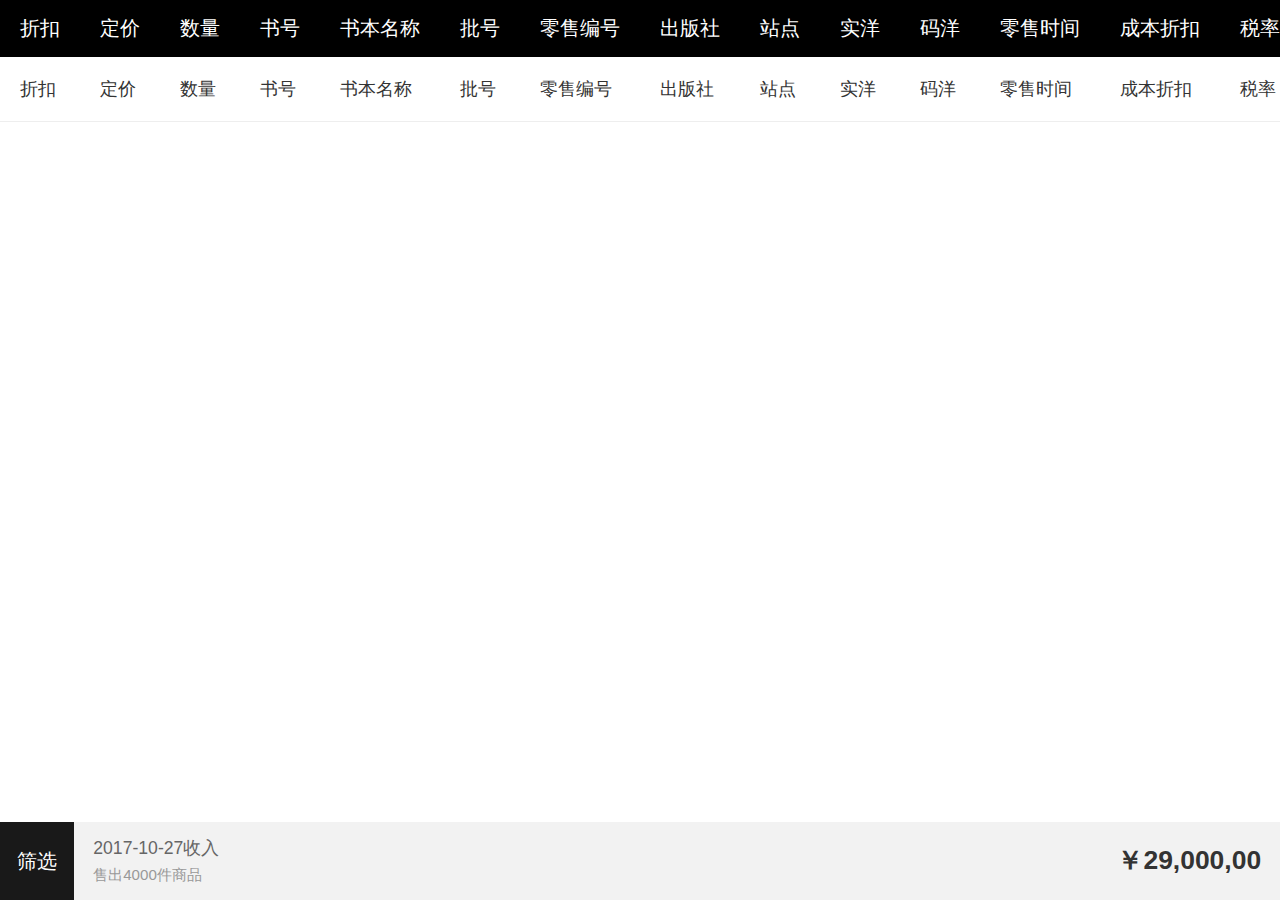
<file: web/index.html>
<html>
<head>
<meta name="Generator" content="ECSHOP v2.7.3" />
<meta charset="utf-8" />
	<title>web</title>
	<meta name="viewport" content="width=device-width, initial-scale=1.0, maximum-scale=1.0, user-scalable=0" />
	<meta name="apple-mobile-web-app-capable" content="yes" />
	<meta name="apple-mobile-web-app-status-bar-style" content="black" />
	<meta name="format-detection" content="telephone=no" />
	<link href="css/style.css" rel="stylesheet" type="text/css" />
	<script type="text/javascript" src="js/jquery-1.9.1.min.js"></script>
</head>
<body>
	<style type="text/css">
		.page,body,html {width: calc(100vw); height: calc(100vh); overflow: hidden; position: relative;}
		body{background-color: #212639;color: #fff;}
		table {border-collapse: collapse; border-spacing: 0; }
		.c-3{color: #333}
		.c-6{color: #666}
		.c-9{color: #999}
		.clearfix:after {content: "."; display: block; height: 0; clear: both; visibility: hidden;}
		.global-flex{display:-webkit-box;display:-webkit-flex;display:flex}
		.global-flex_item{-webkit-box:1;-webkit-flex:1;flex: 1}
		.topnav{text-align: center;background-color: rgba(0, 0, 0, 1)}
		.topnav li{font-size: .16rem;height: .44rem;line-height: .44rem;color: #999}
		.topnav li.active{color: #fff;position: relative;}
		.topnav li.active:after{content: ""; position: absolute; bottom: 0; width: 100%; height: .01rem; background: #fff; left: 0;}

		.top-contents{height: calc(100vh - .44rem);position: relative;overflow: hidden;}
		.top-content_list{z-index: 1;position: absolute;top: 0;left: 0;height: 100%;width: 100%;overflow-y: auto;overflow-x: hidden;transition-duration: .3s;-webkit-overflow-scrolling: touch;}
		.translateX-100{transform:translateX(100%) translateZ(0);text-align: center}
		/*详情*/
		.details,.grids{background: #323C48}

		.details-header{height: .5rem;line-height: .5rem;border-bottom: 1px solid #999;margin: 0 .1rem}
		.details-header_text{float: left;}
		.details-header_nav{float: right;text-align: center;}
		.details-header_nav li{width: .6rem;float: left;color: #999;position: relative;}
		.details-header_nav li.active{color: rgb(250, 158, 35);}
		.details-header_nav li.active:after{content: ""; position: absolute; bottom: -.01rem; width: 100%; height: .02rem; background: rgb(250, 158, 35); left: 0;}
		.details-content .info{position: relative;height: .73rem;display:-webkit-box;display:-webkit-flex;display:flex;align-items: center;padding: 0 .1rem}
		.details-content .info+.info:after{content: " "; position: absolute; left: 0; top: 0; right: 0; height: 1px; border-top: 1px solid #212639;  -webkit-transform-origin: 0 0; transform-origin: 0 0; -webkit-transform: scaleY(0.5); transform: scaleY(0.5); left: 0; z-index: 2;}
		.details-content .info-left{-webkit-box:1;-webkit-flex:1;flex: 1}
		.details-content .info-left p+p{margin-top: .1rem}
		.details-content .info-price{font-size: .21rem;font-weight: 700;position: relative;padding-right: .3rem}
		.details-content .info-price:after{content: " "; height: .1rem; width: .1rem; border-width: .01rem .01rem 0 0; border-color: #fff; border-style: solid; position: absolute; right: .05rem; top: 50%; -webkit-transform: translateY(-50%) rotate(45deg); transform: translateY(-50%) rotate(45deg);}
		.details-content_c a{margin-top: .01rem}

		/*金额*/
		.grids{text-align: center;margin:.2rem 0}
		.grids li{width: 50%;float: left;padding: .15rem 0;position: relative;}
		.grids li:nth-child(2n):after{content: " "; position: absolute; bottom: 0; top: 0;left: 0;  height: 200%; width: .01rem; background: #212639; -webkit-transform-origin: 0 0; transform-origin: 0 0; -webkit-transform: scaleY(0.5); transform: scaleY(0.5);  z-index: 2;}
		.grids li:nth-child(1):before,.grids li:nth-child(2):before{content: " "; position: absolute; bottom: 0; left: 0; height: .01rem; width: 200%; background: #212639; -webkit-transform-origin: 0 0; transform-origin: 0 0; -webkit-transform: scaleY(0.5); transform: scaleY(0.5); z-index: 2;}
		.grids-title{}
		.grids-price{font-size: .2rem;margin:.1rem 0;}
		.grids-sales{font-size: .12rem;color: #999}
		
		/*总计*/
		.total{text-align: center;margin-top: .3rem}
		.total-title{font-size: .16rem}
		.total-price{font-size: .34rem;margin: .1rem 0;}
		.total-sales{color: #999}


		/**/
		.content{background: url(images/book.jpg) no-repeat center;background-size: cover;}
		.content_c{background-color: rgba(60,51,70,.9);padding-top: .15rem}
		.content-top{padding:0 .15rem;align-items: center;}
		.change-date{border: 1px solid; padding: .02rem .06rem; border-radius: .2rem;}
	</style>
	<div class="page">
		<ul class="topnav global-flex">
			<li class="global-flex_item active">收入</li>
			<li class="global-flex_item">支出</li>
			<li class="global-flex_item">毛利</li>
			<li class="global-flex_item">码洋</li>
		</ul>
		
		<div class="top-contents">
			<div class="top-content_list">
				<div class="content">
					<div class="content_c">
						<div class="content-top clearfix global-flex">
							<span class="global-flex_item">截止2017/10/27成本情况</span>
							<span class="change-date">切换时间</span>
						</div>
						<div class="total">
							<p class="total-title">累计成本总金额（元）</p>
							<p class="total-price">591,090.00</p>
							<p class="total-sales">总销量5000 平均单商品成本118.2元</p>
						</div>

						<div class="">

						</div>
					</div>
				</div>

				<ul class="grids clearfix">
					<li>
						<p class="grids-title">现金-成本（元）</p>
						<p class="grids-price">190,500.00</p>
						<p class="grids-sales">售出4000件商品</p>
					</li>
					<li>
						<p class="grids-title">汇款-毛利（元）</p>
						<p class="grids-price">190,500.00</p>
						<p class="grids-sales">售出4000件商品</p>
					</li>
					<li>
						<p class="grids-title">支付宝-毛利（元）</p>
						<p class="grids-price">190,500.00</p>
						<p class="grids-sales">售出4000件商品</p>
					</li>
					<li>
						<p class="grids-title">微信-毛利（元）</p>
						<p class="grids-price">190,500.00</p>
						<p class="grids-sales">售出4000件商品</p>
					</li>
				</ul>

				<div class="details ">
					<div class="details-header clearfix">
						<div class="details-header_text">截止时间<span class="date">2017-10-27</span></div>
						<ul class="details-header_nav">
							<li class="active">简表</li>
							<li>详表</li>
						</ul>
					</div>
					<div class="details-content">
						<div class="details-content_c">
							<a href="" class="info">
								<div class="info-left">
									<p class="title">2017-10-27售出码洋额</p>
									<p>售出3200件商品</p>
								</div>
								<p class="info-price">￥29.000.00</p>
							</a>
							<a href="" class="info">
								<div class="info-left">
									<p class="title">2017-10-27售出码洋额</p>
									<p>售出3200件商品</p>
								</div>
								<p class="info-price">￥29.000.00</p>
							</a>
						</div>
						<div class="details-content_c ">
							
						</div>
					</div>
				</div>
			</div>
			<div class="top-content_list translateX-100">
				2
				<div class="content">
					<div class="content_c">
						<div class="content-top clearfix global-flex">
							<span class="global-flex_item">截止2017/10/27成本情况</span>
							<span class="change-date">切换时间</span>
						</div>
						<div class="total">
							<p class="total-title">累计成本总金额（元）</p>
							<p class="total-price">591,090.00</p>
							<p class="total-sales">总销量5000 平均单商品成本118.2元</p>
						</div>

						<div class="">

						</div>
					</div>
				</div>
			</div>
			<div class="top-content_list translateX-100">
				3
				<div class="content">
					<div class="content_c">
						<div class="content-top clearfix global-flex">
							<span class="global-flex_item">截止2017/10/27成本情况</span>
							<span class="change-date">切换时间</span>
						</div>
						<div class="total">
							<p class="total-title">累计成本总金额（元）</p>
							<p class="total-price">591,090.00</p>
							<p class="total-sales">总销量5000 平均单商品成本118.2元</p>
						</div>

						<div class="">

						</div>
					</div>
				</div>
			</div>
			<div class="top-content_list translateX-100">
				4
				<div class="content">
					<div class="content_c">
						<div class="content-top clearfix global-flex">
							<span class="global-flex_item">截止2017/10/27成本情况</span>
							<span class="change-date">切换时间</span>
						</div>
						<div class="total">
							<p class="total-title">累计成本总金额（元）</p>
							<p class="total-price">591,090.00</p>
							<p class="total-sales">总销量5000 平均单商品成本118.2元</p>
						</div>

						<div class="">

						</div>
					</div>
				</div>
			</div>
		</div>

	</div>
	

	<!-- 详情页面样式 -->
	<style type="text/css">
	.details-page{position: absolute;left: 0;width: 100%;height: 100%;top: 0;background: #fff;z-index: 9}
	.details-page .details-content{height: calc(100% - .62rem); width: 100%; overflow: auto;-webkit-overflow-scrolling: touch;}
	.details-content_table{white-space: nowrap;}
	.details-content_table thead{background-color: rgba(0, 0, 0, 1);}
	.details-content_table thead th{color: #fff;font-size: .16rem;font-weight: 400;padding: 15px 20px;}
	.details-content_table td{color: #333;font-size: .14rem;padding:20px;}
	.details-content_table tbody tr{border-bottom:1px solid #eee;}
	.details-page .details-footer{height: .62rem;position:relative;background-color: rgba(242, 242, 242, 1);}
	.details-page .footer-screening{line-height: .62rem;color: #fff;width: .59rem;background-color: rgba(0, 0, 0, 0.898039215686275);text-align: center;font-size: .16rem}
	.details-page .footer-details{align-items: center;padding:0 .15rem;}
	.details-page .footer-price{font-size: .21rem;font-weight: 700;color: #333}
	.details-page .sales{font-size: .12rem;margin-top: .05rem}
	</style>

	

	<!-- 详情页面 -->
	<div class="details-page ">
		
		<div class="details-content c-3">
			<div class="details-content_c">
				<table class="details-content_table">
					<thead>
						<tr>
							<th>折扣</th>
							<th>定价</th>
							<th>数量</th>
							<th>书号</th>
							<th>书本名称</th>
							<th>批号</th>
							<th>零售编号</th>
							<th>出版社</th>
							<th>站点</th>
							<th>实洋</th>
							<th>码洋</th>
							<th>零售时间</th>
							<th>成本折扣</th>
							<th>税率</th>
							<th>库房</th>
							<th>商品类别</th>
							<th>总库存</th>
							<th>费用</th>
							<th>结算实洋</th>
							<th>主货源</th>
							<th>不含税实洋</th>
							<th>税额</th>
							<th>不含税成本</th>
							<th>成本</th>
							<th>毛利</th>
						</tr>
					</thead>
					<tbody>
						<tr>
							<td>折扣</td>
							<td>定价</td>
							<td>数量</td>
							<td>书号</td>
							<td>书本名称</td>
							<td>批号</td>
							<td>零售编号</td>
							<td>出版社</td>
							<td>站点</td>
							<td>实洋</td>
							<td>码洋</td>
							<td>零售时间</td>
							<td>成本折扣</td>
							<td>税率</td>
							<td>库房</td>
							<td>商品类别</td>
							<td>总库存</td>
							<td>费用</td>
							<td>结算实洋</td>
							<td>主货源</td>
							<td>不含税实洋</td>
							<td>税额</td>
							<td>不含税成本</td>
							<td>成本</td>
							<td>毛利</td>
						</tr>
					</tbody>
				</table>
			</div>
		</div>
		<div class="details-footer global-flex">
			<div class="footer-screening">筛选</div>
			<ul class="global-flex footer-details global-flex_item">
				<li class="global-flex_item">
					<p class="c-6">2017-10-27收入</p>
					<p class="c-9 sales">售出4000件商品</p>
				</li>
				<li>
					<p class="footer-price">￥29,000,00</p>
				</li>
			</ul>
		</div>	
	</div>

	<script type="text/javascript">
		$('.topnav li').bind('click',function(){
			var topnav = $('.topnav'),
				topnav_li = topnav.find('li'),
				topnav_c = $('.top-contents'),
				topnav_c_l = topnav_c.find('.top-content_list'),
				former_index = topnav_li.index(topnav.find('.active')),
				index = $(this).index();

			if($(this).hasClass('.active')){return false; }

			topnav.find('.active').removeClass('active')
			$(this).addClass('active');

			if(index > former_index){
				for(var i=0;i<index;i++){
					topnav_c_l.eq(i).css({
						"transform":"translateX(-100%) translateZ(0px)",
						"-webkit-transform":"translateX(-100%) translateZ(0px)",
					});
				}
				topnav_c_l.eq(index).css({
					"transform":"translateX(0PX) translateZ(0px)",
					"-webkit-transform":"translateX(0PX) translateZ(0px)"
				});
			}else{
				for(var i=topnav_li.length;i>index;i--){
					topnav_c_l.eq(i).css({
						"transform":"translateX(100%) translateZ(0px)",
						"-webkit-transform":"translateX(100%) translateZ(0px)"
					});
				}
				topnav_c_l.eq(index).css({
					"transform":"translateX(0PX) translateZ(0px)",
					"transform":"translateX(0PX) translateZ(0px)"
				});
			}

		})

	</script>
</body>
</html>
</file>
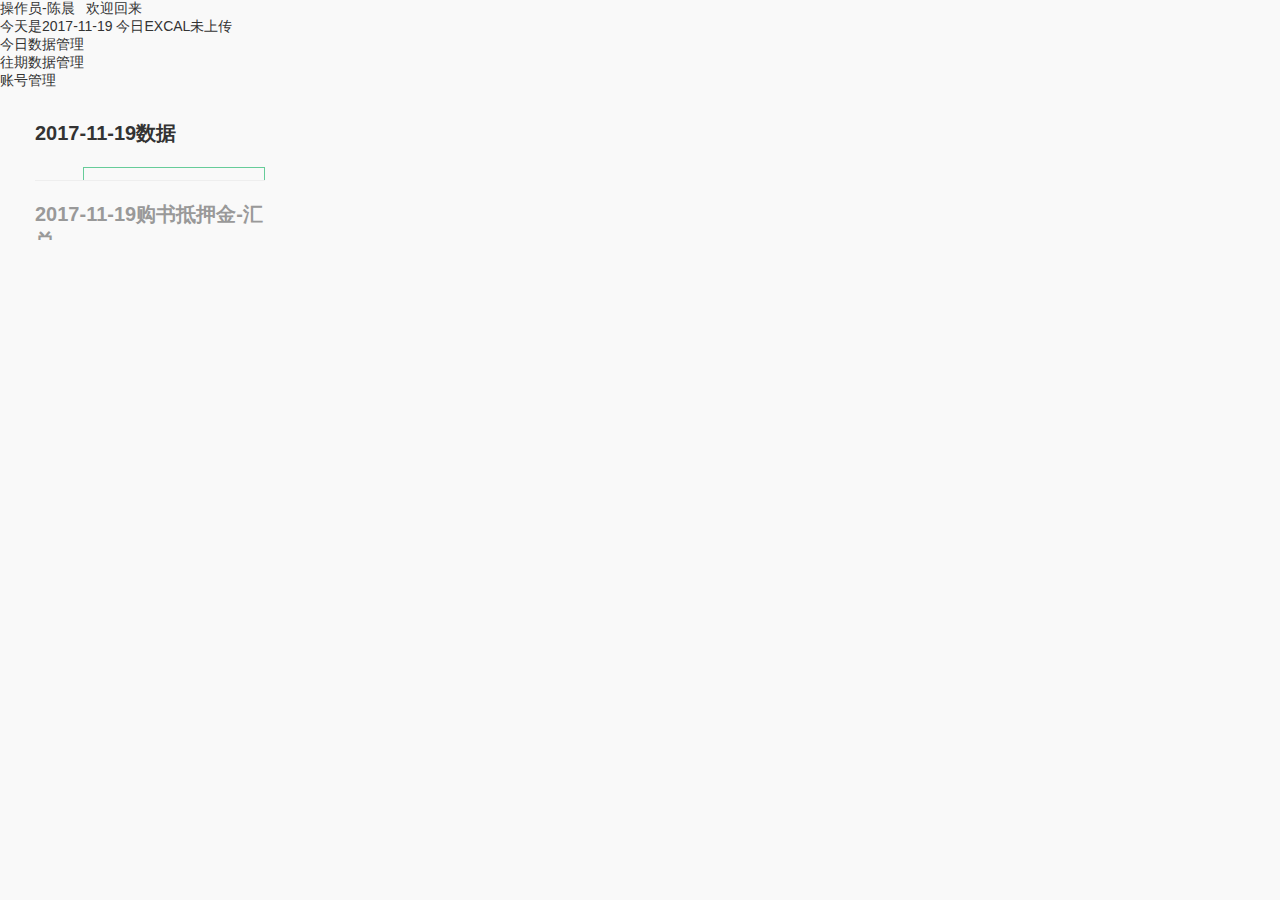
<file: admin.html>
<!DOCTYPE html>
<html>
<head>
	<meta charset="utf-8">
    <meta http-equiv="X-UA-Compatible" content="IE=edge">
    <meta name="viewport" content="width=device-width, initial-scale=1">
    <title>admin</title>
    <meta name="description" content="admin" />
    <meta name="HandheldFriendly" content="True" />
    <meta name="MobileOptimized" content="320" />
    <link rel="stylesheet" type="text/css" href="css/pubilc.css">
</head>
<body>
	<header class="header">
		<div class="username header-text">操作员-陈晨&nbsp;&nbsp; 欢迎回来</div>
		<div class="header-text data-text">今天是2017-11-19 今日EXCAL未上传</div>
	</header>
	<div class="left-nav">
		<ul>
			<li class="active">今日数据管理</li>
			<li>往期数据管理</li>
			<li>账号管理</li>
		</ul>
	</div>
	<div class="page-content">
		<iframe  frameborder="0" src="bygone.html" scrolling="yes" class="x-iframe"></iframe>
	</div>

	<div></div>
</body>
</html>
</file>
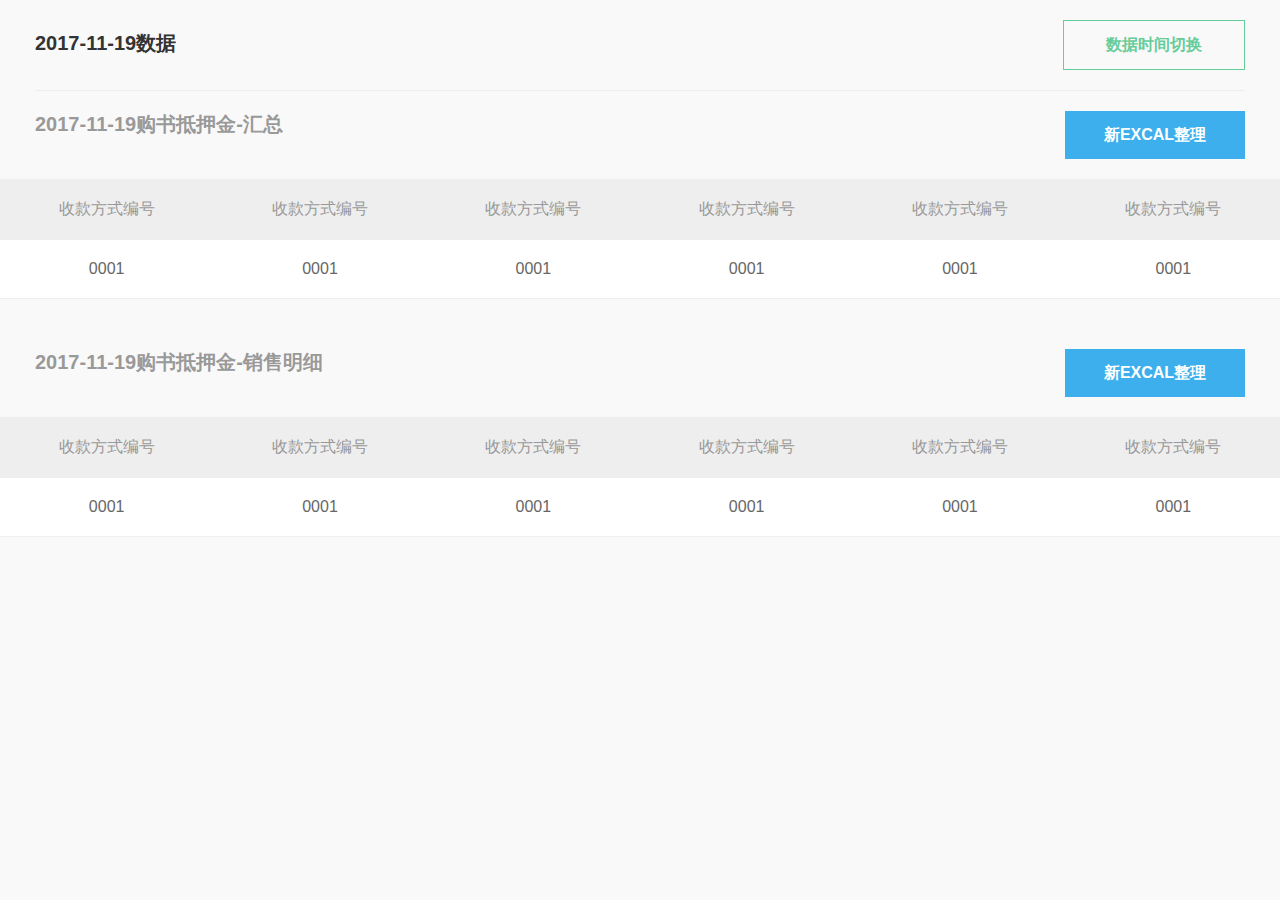
<file: bygone.html>
<!DOCTYPE html>
<html>
<head>
	<meta charset="utf-8">
    <meta http-equiv="X-UA-Compatible" content="IE=edge">
    <meta name="viewport" content="width=device-width, initial-scale=1">
    <title>test</title>
    <meta name="description" content="test" />
    <meta name="HandheldFriendly" content="True" />
    <meta name="MobileOptimized" content="320" />
    <link rel="stylesheet" type="text/css" href="css/pubilc.css">
    <link rel="stylesheet" type="text/css" href="css/lq.datetimepick.css">
    <script type="text/javascript" src="js/jquery.js"></script>
    <script type="text/javascript" src="js/lq.datetimepick.js"></script>
</head>
<body>
<style type="text/css">
	/*.bygone-page*/
	.top-time{height: 90px; border-bottom: 1px solid #eee; overflow: hidden;  }
	.top-time_l{float: left; font-weight: 600; margin-top: 30px;color: #333}
	.top-time_r,.datetimepicker{float: right; font-size: 16px; margin-top: 20px;}
	.top-time_r > .btn{display: inline-block; cursor: pointer; height: 48px; width: 98px; line-height: 48px; text-align: center; border: 1px solid; color: rgba(102, 204, 153, 1);}
	.top-time_r > .btn:nth-child(3){margin-left: 20px}
	.datetimepicker{border:1px solid;}
	.bygone-page .btn{height: 48px;line-height: 48px}
	.datetimehide{margin-left:20px;}
	.mask{top: 90px}
</style>
	<ul class="bygone-page page">
		<li>
			<div class="page-header clearfix ">
				<div class="top-time">
					<div class="top-time_l">
						<span id="date-time">2017-11-19</span>数据
					</div>
					<div class="btn c-green  datetimepicker" id="datetimepicker">数据时间切换</div>
					<div class="top-time_r" style="display: none">
						<span class="btn c-green" id="datetimeDetermine">确定</span>
						<span class="btn c-green datetimehide" id="datetimehide">取消</span>
					</div>
				</div>
				<div class="page-header_title clearfix">
					<div class="header-text float_left">2017-11-19购书抵押金-汇总</div>
					<div class="btn btn-blue float_right filestyle" >
						<span>新EXCAL整理</span>
						<input type="file">
					</div>
				</div>
			</div>
			<div class="global-table">
				<table>
					<thead>
						<tr>
							<th>收款方式编号</th>
							<th>收款方式编号</th>
							<th>收款方式编号</th>
							<th>收款方式编号</th>
							<th>收款方式编号</th>
							<th>收款方式编号</th>
						</tr>
					</thead>
					<tbody>	
						<tr>	
							<td>0001</td>
							<td>0001</td>
							<td>0001</td>
							<td>0001</td>
							<td>0001</td>
							<td>0001</td>
						</tr>
					</tbody>
				</table>
			</div>
		</li>
		<li>
			<div class="page-header clearfix ">
				<div class="page-header_title clearfix">
					<div class="header-text float_left">2017-11-19购书抵押金-销售明细</div>
					<div class="btn btn-blue float_right filestyle" >
						<span>新EXCAL整理</span>
						<input type="file">
					</div>
				</div>
			</div>
			<div class="global-table">
				<table>
					<thead>
						<tr>
							<th>收款方式编号</th>
							<th>收款方式编号</th>
							<th>收款方式编号</th>
							<th>收款方式编号</th>
							<th>收款方式编号</th>
							<th>收款方式编号</th>
						</tr>
					</thead>
					<tbody>	
						<tr>	
							<td>0001</td>
							<td>0001</td>
							<td>0001</td>
							<td>0001</td>
							<td>0001</td>
							<td>0001</td>
						</tr>
					</tbody>
				</table>
			</div>
		</li>
	</ul>
<script type="text/javascript">
	$("#datetimepicker").on("click",function(e){
		show_datetimepicker();
		change_mask();
		$(this).lqdatetimepicker({
			css : 'datetime-day',
			dateType : 'D',
			callback : function(){
				
				// 取消
				$('#datetimehide').bind('click',function(){
					show_datetimepicker();			
					change_mask();
					$('#lq-datetimepick').remove();
					$(this).unbind('click');
				})

				// 确定
				$('#datetimeDetermine').bind('click',function(){
					var date = $('.datetime-day .current').attr('data-value');
					$('#date-time').html(date);
					
					$('#datetimehide').click();

				})

			},
			selectback : function(data){
				// console.log(data)
				// console.log(new Date(data))
			}
		});
	});

	function change_mask(){
		var mask = $('.mask');
		if(mask.length){
			mask.remove();
		}else{
			mask = $('<div class="mask"></div>');
			$('body').append(mask); 
		}
	}

	function show_datetimepicker(){
		var datetimepicker = $('#datetimepicker');
		var top_time_r = $('.top-time_r');
		if(datetimepicker.is(":hidden")){
			datetimepicker.show();
			top_time_r.hide();
		}else{
			datetimepicker.hide();
			top_time_r.show();
		}
	}
</script>


</body>
</html>
</file>
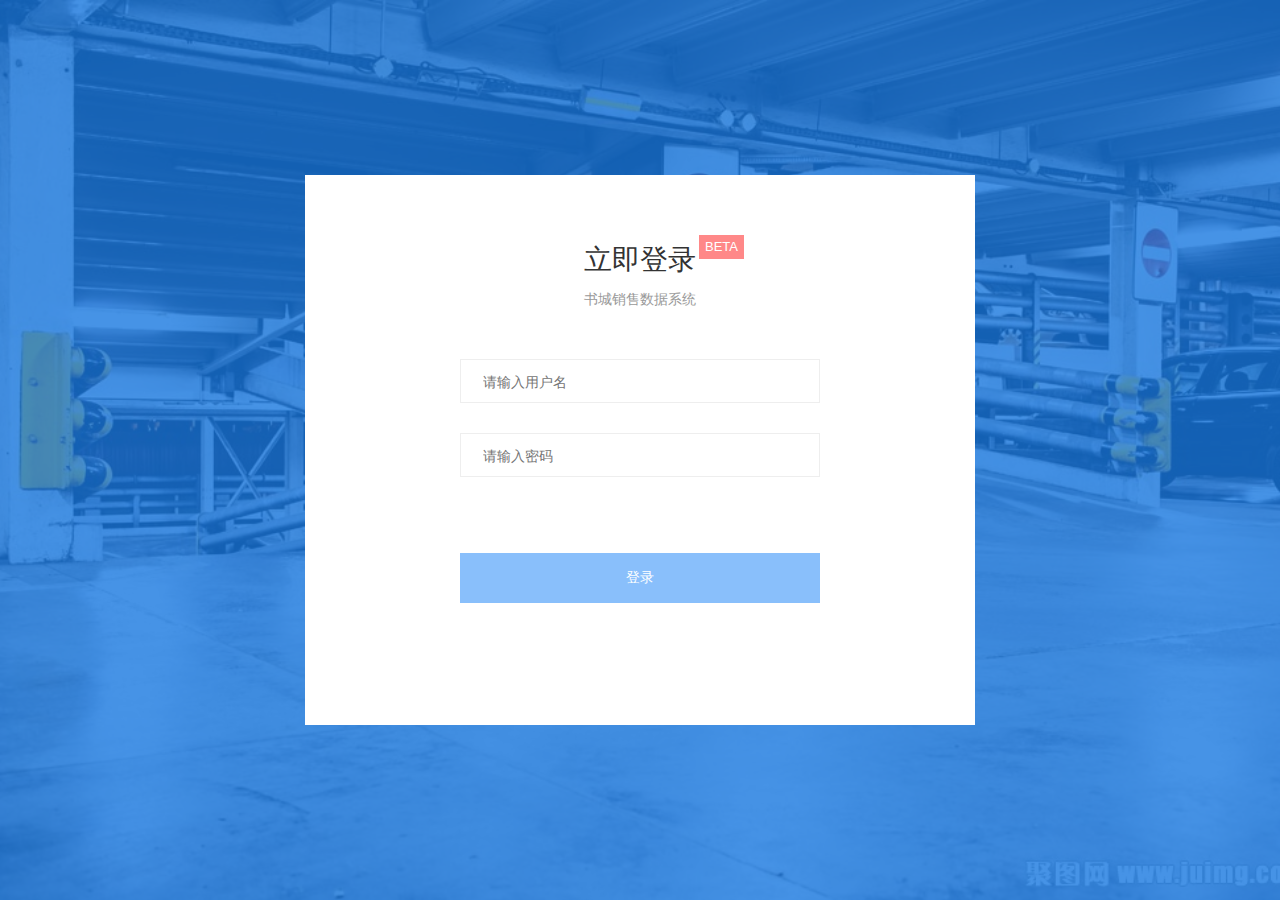
<file: login.html>
<!DOCTYPE html>
<html>
<head>
	<meta charset="utf-8">
    <meta http-equiv="X-UA-Compatible" content="IE=edge">
    <meta name="viewport" content="width=device-width, initial-scale=1">
    <title>test</title>
    <meta name="description" content="test" />
    <meta name="HandheldFriendly" content="True" />
    <meta name="MobileOptimized" content="320" />
    <link rel="stylesheet" type="text/css" href="css/pubilc.css">
</head>
<body>
<style type="text/css">
	body{position: relative;background: url(login-img/login-bg.jpg) no-repeat center;background-size: cover;overflow: hidden;}
	body:after{content: "";position: absolute;left: 0;right: 0;bottom: 0;top: 0;background: rgba(24,120,224,.8);}
	.logo-container{text-align: center;width: 670px;height: 550px;background: #fff;position: absolute;z-index: 1;top: 50%;left: 50%; -ms-transform:translate(-50%,-50%); -moz-transform:translate(-50%,-50%); -webkit-transform:translate(-50%,-50%); -o-transform:translate(-50%,-50%); color: rgba(51,51,51,1);}
	.login-head h1{margin-top: 66px;font-weight: 400;display: inline-block;position: relative;}
	.login-head .beta{width: 45px; height: 24px; background: rgba(255, 136, 136, 1); color: #fff; line-height: 24px; text-align: center; font-size: 13px; display: inline-block; position: absolute; top: -6px; right: -48px;}
	.login-head .text{color: #999;line-height: 40px;}
	.login-form{width: 360px;margin:40px auto 0;}
	.login-form_list{height: 44px;box-sizing: border-box;border: 1px solid rgb(238, 238, 238);padding: 5px 20px;}
	.login-form_list+.login-form_list{margin-top: 30px}
	.login-input{width: 100%;height: 100%;border: 0;outline: 0;-webkit-appearance: none;}
	.login-form_submit{margin-top: 76px;height: 50px;}
	.login-form_submit input{color: #fff;background: #89BFFB}
</style> 

	<div class="logo-container">
		<div class="login-head">
			<h1>立即登录<span class="beta">BETA</span></h1>
			<p class="text">书城销售数据系统</p>
		</div>
		<form action="" method="POST">
			<div class="login-form">
				<div class="login-form_list">
					<input class="login-input" type="text" placeholder="请输入用户名">
				</div>
				<div class="login-form_list">
					<input class="login-input" type="password" placeholder="请输入密码">
				</div>
				<div class="login-form_submit">
					<input class="login-input" type="submit" value="登录">
				</div>
			</div>
		</form>
	</div>
</body>
</html>
</file>
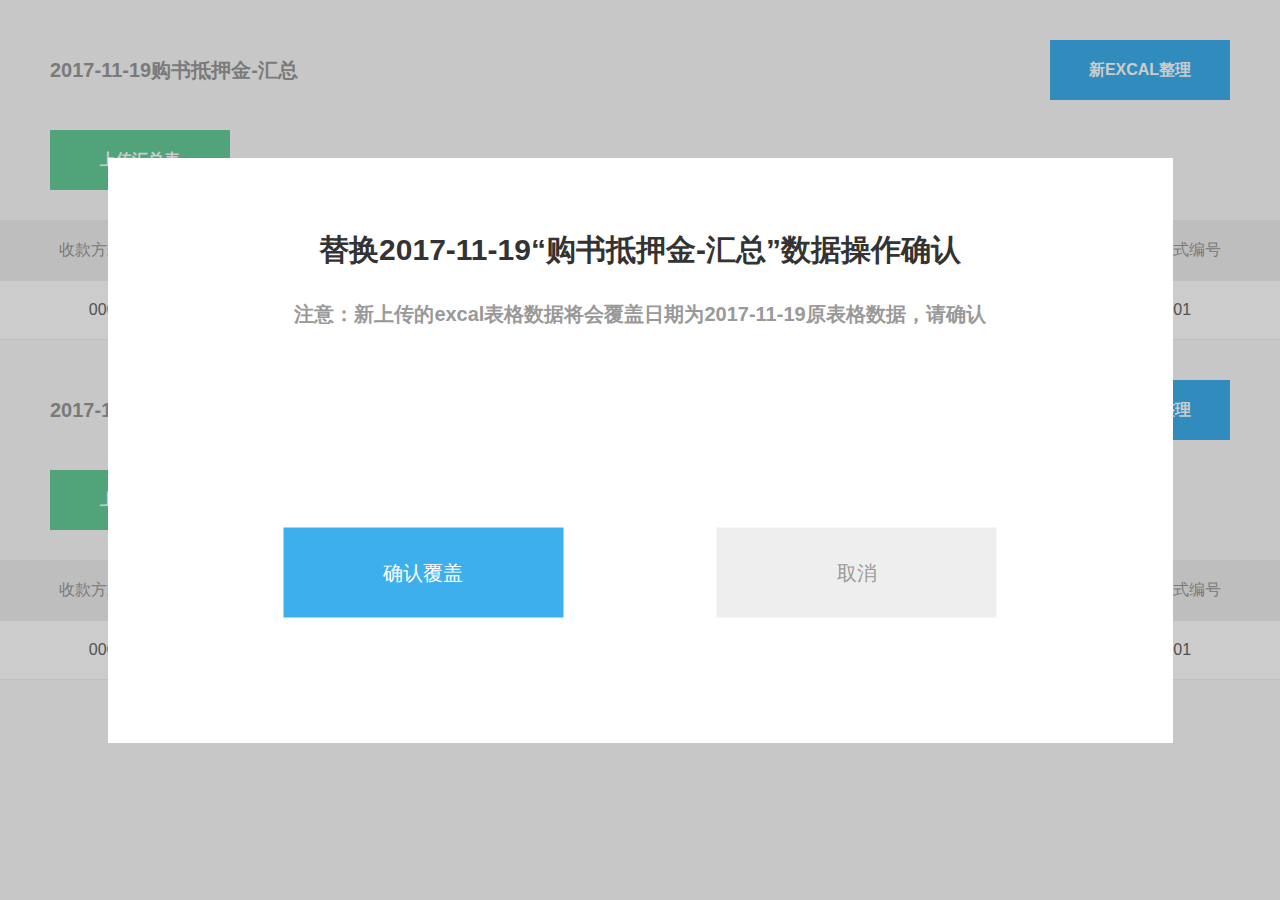
<file: today.html>
<!DOCTYPE html>
<html>
<head>
	<meta charset="utf-8">
    <meta http-equiv="X-UA-Compatible" content="IE=edge">
    <meta name="viewport" content="width=device-width, initial-scale=1">
    <title>test</title>
    <meta name="description" content="test" />
    <meta name="HandheldFriendly" content="True" />
    <meta name="MobileOptimized" content="320" />
    <link rel="stylesheet" type="text/css" href="css/pubilc.css">
</head>
<body>
	<ul class="today-page page">
		<li>
			<div class="page-header clearfix ">
				<div class="page-header_title clearfix">
					<div class="header-text float_left">2017-11-19购书抵押金-汇总</div>
					<div class="btn btn-blue float_right filestyle" >
						<span>新EXCAL整理</span>
						<input type="file">
					</div>
				</div>
				<div class="upload_file">
					<div class="btn btn-greed filestyle">
						<span>上传汇总表</span>
						<input type="file">
					</div>
				</div>
			</div>

			<div class="global-table">
				<table>
					<thead>
						<tr>
							<th>收款方式编号</th>
							<th>收款方式编号</th>
							<th>收款方式编号</th>
							<th>收款方式编号</th>
							<th>收款方式编号</th>
							<th>收款方式编号</th>
						</tr>
					</thead>
					<tbody>	
						<tr>	
							<td>0001</td>
							<td>0001</td>
							<td>0001</td>
							<td>0001</td>
							<td>0001</td>
							<td>0001</td>
						</tr>
					</tbody>
				</table>
			</div>
		</li>
		<li>
			<div class="page-header clearfix ">
				<div class="page-header_title clearfix">
					<div class="header-text float_left">2017-11-19购书抵押金-销售明细</div>
					<div class="btn btn-blue float_right filestyle" >
						<span>新EXCAL整理</span>
						<input type="file">
					</div>
				</div>
				<div class="upload_file">
					<div class="btn btn-greed filestyle">
						<span>上传汇总表</span>
						<input type="file">
					</div>
				</div>
			</div>
			
			<div class="global-table">
				<table>
					<thead>
						<tr>
							<th>收款方式编号</th>
							<th>收款方式编号</th>
							<th>收款方式编号</th>
							<th>收款方式编号</th>
							<th>收款方式编号</th>
							<th>收款方式编号</th>
						</tr>
					</thead>
					<tbody>	
						<tr>	
							<td>0001</td>
							<td>0001</td>
							<td>0001</td>
							<td>0001</td>
							<td>0001</td>
							<td>0001</td>
						</tr>
					</tbody>
				</table>
			</div>
		</li>
	</ul>

<div class="mask"></div>
<div class="dialog dialog-cover">
	<h2 class="head">替换2017-11-19“购书抵押金-汇总”数据操作确认</h2>
	<p class="content">注意：新上传的excal表格数据将会覆盖日期为2017-11-19原表格数据，请确认</p>
	<div class="footer">
		<span class="btn btn-blue">确认覆盖</span>
		<span class="btn btn-cancel">取消</span>
	</div>
</div>

</body>
</html>
</file>
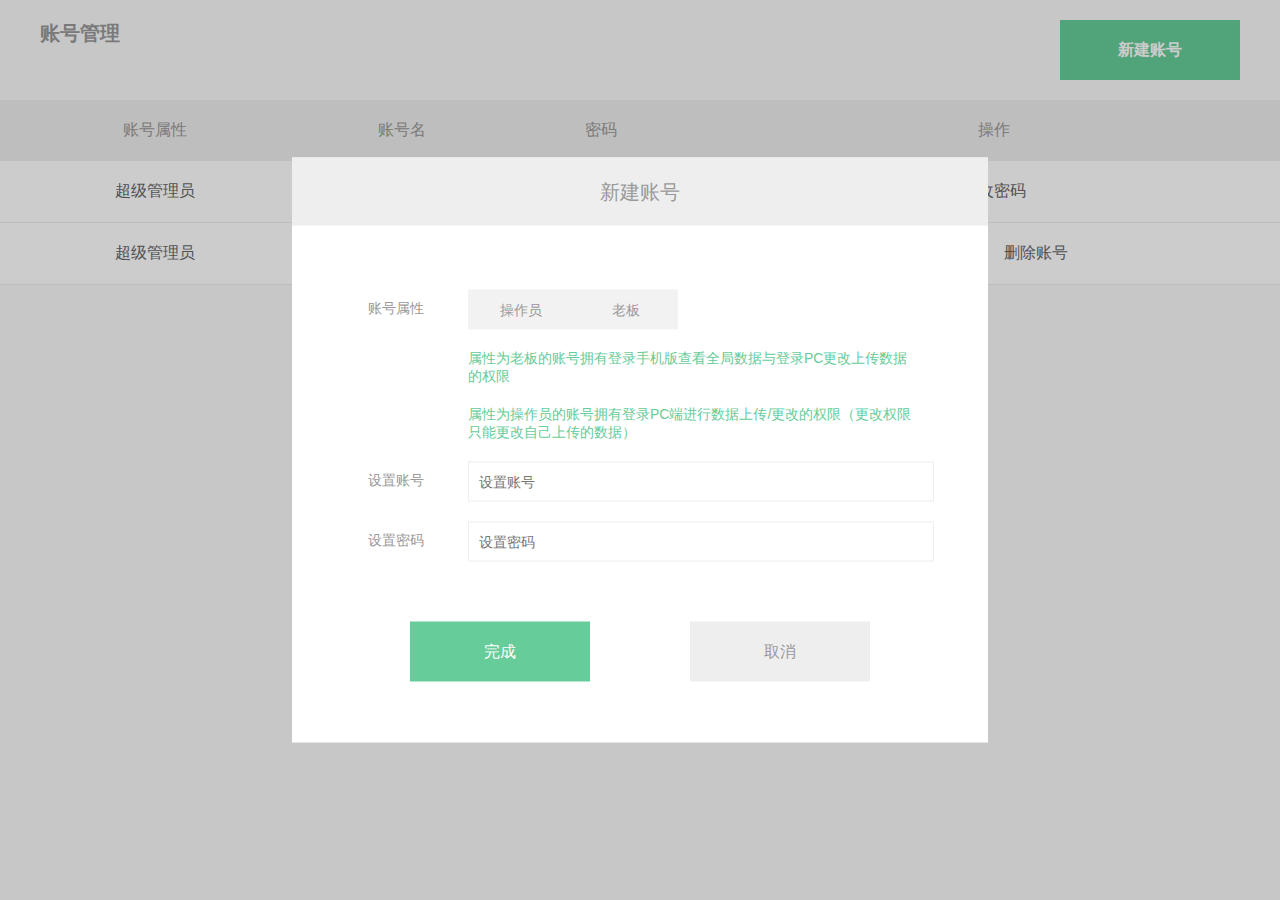
<file: zhanghao.html>
<!DOCTYPE html>
<html>
<head>
	<meta charset="utf-8">
    <meta http-equiv="X-UA-Compatible" content="IE=edge">
    <meta name="viewport" content="width=device-width, initial-scale=1">
    <title>test</title>
    <meta name="description" content="test" />
    <meta name="HandheldFriendly" content="True" />
    <meta name="MobileOptimized" content="320" />
    <link rel="stylesheet" type="text/css" href="css/pubilc.css">
    <link rel="stylesheet" type="text/css" href="css/lq.datetimepick.css">
    <script type="text/javascript" src="js/jquery.js"></script>
    <script type="text/javascript" src="js/lq.datetimepick.js"></script>
</head>
<body>
<style type="text/css">
.dialog-account{width: 696px;height: 585px;font-size: 20px;color: #999999;}
.dialog-account header{height: 68px;line-height:68px;background-color: rgba(238, 238, 238, 1);text-align: center;}
.dialog-account .content{padding: 54px 76px 70px;font-size: 14px}
.dialog-account .status{display: none}
.dialog-account li{position: relative;top: 10px;left: 0}
.dialog-account li~li{margin-top: 20px}
.account-label{position: absolute;top: 10px}
.account-input{border:1px solid #eee;width: 100%;height:28px;line-height: 28px;padding: 5px 10px}
.account-group{padding-left: 100px;}
.account-group p~p{margin-top: 20px}
.account-group label{display: block;float: left;width: 105px;height: 40px;background-color: rgba(242, 242, 242, 1);line-height: 40px;text-align: center;}
.account-group input:checked + label{background-color: rgba(153, 153, 153, 0.898039215686275);color: #fff}
.dialog-account .footer{font-size: 0;text-align: center;}
.dialog-account .btn + .btn{margin-left: 100px}
</style>
    <div class="account-page">
            <div class="page-header clearfix ">
                <div class="page-header_title clearfix">
                    <div class="header-text float_left">账号管理</div>
                    <div class="btn btn-greed float_right ">
                        <span>新建账号</span>
                    </div>
                </div>
            </div>
            <div class="global-table">
                <table>
                    <thead>
                        <tr>
                            <th>账号属性</th>
                            <th>账号名</th>
                            <th>密码</th>
                            <th>操作</th>
  
                        </tr>
                    </thead>
                    <tbody> 
                        <tr>    
                            <td>超级管理员</td>
                            <td>admin</td>
                            <td>1111111</td>
                            <td><a href="javascript:;">修改密码</a></td>
                        </tr>
                        <tr>    
                            <td>超级管理员</td>
                            <td>admin</td>
                            <td>1111111</td>
                            <td><a href="javascript:;">修改密码</a><a href="javascript:;">删除账号</a></td>
                        </tr>
                    </tbody>
                </table>
            </div>
    </div>
<div class="mask"></div>
<div class="dialog dialog-account">
    <header>新建账号</header>
    <div class="content">
        <form>
            <ul>
                <li>
                    <span class="account-label">账号属性</span>
                    <div class="account-group">
                        <p class="clearfix">
                            <input id="status_1" name="status" class="status" type="radio" >
                            <label for="status_1">操作员</label>
                            <input id="status_2" name="status" class="status" type="radio" >
                            <label for="status_2">老板</label></p>
                        <p class="c-green">属性为老板的账号拥有登录手机版查看全局数据与登录PC更改上传数据的权限</p>
                        <p class="c-green">属性为操作员的账号拥有登录PC端进行数据上传/更改的权限（更改权限只能更改自己上传的数据）</p>
                    </div>
                </li>
                <li>
                    <span class="account-label">设置账号</span>
                    <div class="account-group">
                        <input class="account-input" type="text" placeholder="设置账号">
                    </div>
                </li>
                <li>
                    <span class="account-label">设置密码</span>
                    <div class="account-group">
                        <input class="account-input" type="text" placeholder="设置密码">
                    </div>
                </li>
            </ul>
        </form>
    </div>
    <div class="footer">
        <div class="btn btn-greed">完成</div>
        <div class="btn btn-cancel">取消</div>
    </div>
</div>

</body>
</html>
</file>
<file: web/css/style.css>
@charset "utf-8";
*{-webkit-tap-highlight-color:transparent;outline:0;margin:0;padding:0;}
html{height:100%;-webkit-text-size-adjust:100%;}
html{font-size: calc(100vw/3.75)}
@media screen and (max-width: 414px){html {font-size: 100px; } }
@media screen and (min-width: 520px){html {font-size: 126px; } }
a{text-decoration: none;color: inherit;}
body{color:#333;font-family: 'Arial Normal', 'Arial';font-size: .14rem;line-height: 1.2}
h1,h2,h3,h4,h5,h6{font-size:100%;}
i,em{font-style: normal;}
img{border:0;width:100%;height:100%;vertical-align: top;}
li{list-style: none}
</file>
<file: css/pubilc.css>
@charset "utf-8";


html{font-family:"Microsoft YaHei UI","Microsoft YaHei",sans-serif;-ms-text-size-adjust:100%;-webkit-text-size-adjust:100%}
html,body,div,object,iframe,applet,object,h1,h2,h3,h4,h5,h6,p,blockquote,pre,address,dl,dt,dd,ol,ul,li,table,caption,tbody,tfoot,thead,tr,th,td,article,aside,canvas,details,embed,figure,figcaption,footer,header,menu,nav,output,ruby,section,summary,time,mark,audio,video,progress{margin:0;padding:0;border:0;vertical-align:baseline}
li{list-style:none}
article,aside,details,figcaption,figure,footer,header,main,menu,nav,section,summary{display:block}
audio,canvas,progress,video{display:inline-block}
audio:not([controls]){display:none;height:0}
[hidden],template{display:none}
a{background-color:transparent;text-decoration:none;color: inherit}
a:active,a:hover{outline:0}
abbr[title]{border-bottom:1px dotted}
b,strong{font-weight:bold}
dfn{font-style:italic}
mark{background:#ff0;color:#000}
small{font-size:80%}
sub,sup{font-size:75%;line-height:0;position:relative;vertical-align:baseline}
sup{top:-0.5em}
sub{bottom:-0.25em}
img{border:0}
svg:not(:root){overflow:hidden}
figure{margin:1em 40px}
hr{-moz-box-sizing:content-box;box-sizing:content-box;height:0}
pre{overflow:auto}
code,kbd,pre,samp{font-family:monospace,monospace;font-size:1em}
button,input,optgroup,select,textarea{color:inherit;font:inherit;margin:0;outline:none;line-height:normal}
button{overflow:visible}
button,select{text-transform:none}
button,html input[type="button"],input[type="reset"],input[type="submit"]{-webkit-appearance:button;cursor:pointer}
button[disabled],html input[disabled]{cursor:default}
button::-moz-focus-inner,input::-moz-focus-inner{border:0;padding:0}
input{line-height:normal}
input[type="checkbox"],input[type="radio"]{box-sizing:border-box;padding:0}
input[type="number"]::-webkit-inner-spin-button,input[type="number"]::-webkit-outer-spin-button{height:auto}
input[type="search"]{-webkit-appearance:textfield;-moz-box-sizing:content-box;-webkit-box-sizing:content-box;box-sizing:content-box}
input[type="search"]::-webkit-search-cancel-button,input[type="search"]::-webkit-search-decoration{-webkit-appearance:none}
fieldset{border:1px solid silver;margin:0 2px;padding:.35em .625em .75em}
legend{border:0;padding:0}
textarea{overflow:auto}
optgroup{font-weight:bold}
table{border-collapse:collapse;border-spacing:0}
td,th{padding:0}
i,em{font-style: normal;}
html {width: 100%; height: 100%; overflow-x: hidden; overflow-y: auto; }
body {width: 100%; min-height: 100%; font-size: 14px;color: #333;background-color: rgba(248, 248, 248, 0.898039215686275);}

.c-9{color: #999}
.float_right{float: right;}
.float_left{float: left;}
.clearfix:after {content:""; display: block; clear:both; }
.c-green{color:rgba(102, 204, 153, 1) !important;}

.global-table{}
.global-table a~a{margin-left: 20px}
.btn{width:180px;height: 60px;line-height: 60px;text-align: center;display: inline-block;vertical-align: top;color: #fff;font-size: 16px;cursor: pointer}
.btn-greed{background-color: rgba(102, 204, 153, 1);}
.btn-blue{background-color: rgba(38, 166, 234, 0.898039215686275);}
.btn-cancel{background-color: rgba(238, 238, 238, 1);color: #999999 }
table{width: 100%;text-align: center;}
thead{background-color: rgba(238, 238, 238, 1);color: #999999;font-size: 16px;}
thead th{font-weight: normal;}
th,td{padding: 20px 0;font-size: 16px }
tbody{background: #fff}
tbody tr{border-bottom: 1px solid #eee;}
td{color: #666}


.mask{position: fixed;left: 0;right: 0;bottom: 0;top: 0;background-color: rgba(0, 0, 0, 0.2);}
/*覆盖提醒*/
.dialog{position: fixed;z-index: 9;;left: 50%; top: 50%;transform: translate(-50%,-50%);background: #fff}
.dialog-cover{width: 1065px;height: 585px;text-align: center; width: 1065px; height: 585px; }
.dialog-cover .head{font-weight: 600; font-style: normal; font-size: 30px;margin-top: 72px; margin-bottom: 30px;}
.dialog-cover .content{color: #999999;font-weight: 600;font-size: 20px;}
.dialog-cover .footer{margin-top: 200px}
.dialog-cover  .btn{width: 280px; height: 90px; line-height: 90px;font-size: 20px;} 
.dialog-cover .btn-cancel{margin-left:150px;}

.page-header{font-size: 20px;color: #999;font-weight: 600;}
.today-page .page-header{padding: 40px 50px 30px;line-height: 60px}
.bygone-page .page-header{padding: 0 35px ;}
.bygone-page .page-header_title {padding: 20px 0;}
.bygone-page li:nth-child(2){margin-top: 30px}
.filestyle{position: relative;}
.filestyle input{position: absolute; width: 100%; height: 100%; left: 0; top: 0; opacity: 0; z-index: 1; cursor: pointer;　filter:alpha(opacity=0);}
.upload_file{margin-top: 30px}



.account-page .page-header{padding: 20px 40px}
</file>
<file: css/lq.datetimepick.css>
*{margin: 0;padding: 0}

.selectul{position:relative; cursor:pointer; }
.selectul ul li{height: 74px; line-height: 74px; color: #999; font-size: 20px; font-weight: 300; overflow: hidden; white-space: nowrap; text-overflow: ellipsis; text-align: center; }
.selectul select{display:none; }
#lqmonth .selectfocus{display: none}
#ul_selectYear{display: none;position: absolute;left: 102%;top: 0;width: 100%;background-color: rgba(248, 248, 248, 1);}
#ul_selectMonth{display:block;}
#ul_selectMonth li{border-top: 1px solid #eee}
#ul_selectMonth li.current{color: #333333}
.selectfocus em{height:74px; line-height: 74px; display:block; font-style:normal; font-size: 20px; overflow:hidden; white-space:nowrap; text-overflow:ellipsis; text-align: center; position: relative; }
.selectfocus em:after{content: " "; height: 10px; width: 10px; border-width: 2px 2px 0 0; border-color: #666; border-style: solid; position: absolute; top: 50%; right: 0; -webkit-transform: translateY(-50%) rotate(45deg); transform: translateY(-50%) rotate(45deg); margin-right: 15px;}


/*时间样式*/
.lq-datetimepick{color: #333; width: 100%; position: fixed; z-index: 9; left: 0; top: 90px; background-color: rgba(248, 248, 248, 1);border-top: 1px solid #eee}
.datetime-time .current{background: rgba(102, 204, 153, 1);color: #fff}
/*.datetime-header{height: 90px; border-bottom: 1px solid #eee; overflow: hidden; padding: 0 35px }*/
.select-datetime{width: 100%; position: relative; height:auto; }
.select-datetime dl{overflow: hidden; }
.select-datetime dl dt{width: 100px; height: 50px; float: left; text-align: center; line-height: 18px; text-align: center; font-size: 12px; color: #4b555b; }
.select-datetime dl dt a{display: block; padding: 7px 0; }
.select-datetime dl dt span{display: block; border-right: 1px solid #ecf0f1; margin-right: -1px; }
.select-datetime dl dt.last span{border-right: none; }
.select-datetime dl dt span i{color: #f03368; margin-left: 6px; }
.select-datetime dl dt em{display: block; font-weight: normal; }
.select-datetime dl dt a:hover{text-decoration: none; }
.select-datetime dl dd{float: left; line-height: 20px; text-align: center; color: #4b555b; cursor: pointer; }
.select-datetime dl dd em{font-size: 16px; display: block; }

/*年份*/
.datetime-select{position: absolute; left: 0; top: 0; width: 168px; height: 100%; border-right: 1px solid #eee; }

/*日期*/
.select-datetime dl.datetime-day{padding-left: 168px; }
.select-datetime dl.datetime-day dt, .select-datetime dl.datetime-day dd{width: 14.28571428571429%;height: 88px;line-height: 88px }
.select-datetime dl.datetime-day dt span{border-right: none; font-size: 20px; text-align: center; }
/*.select-datetime dl dd.blank em{color: #eee }*/

/*时分*/
.select-datetime dl.datetime-hour dd{width: 61px; height: 30px; line-height: 30px; }
/*.datetime-header-l{float: left; font-weight: 600; font-size: 20px; margin-top: 30px;}
.datetime-header-r{float: right; font-size: 16px; margin-top: 20px;}
.datetime-header-r > span{display: inline-block; cursor: pointer; height: 48px; width: 98px; line-height: 48px; text-align: center; border: 1px solid; color: rgba(102, 204, 153, 1);}
.datetime-header-r > span:nth-child(2){margin-left: 20px}*/
</file>
